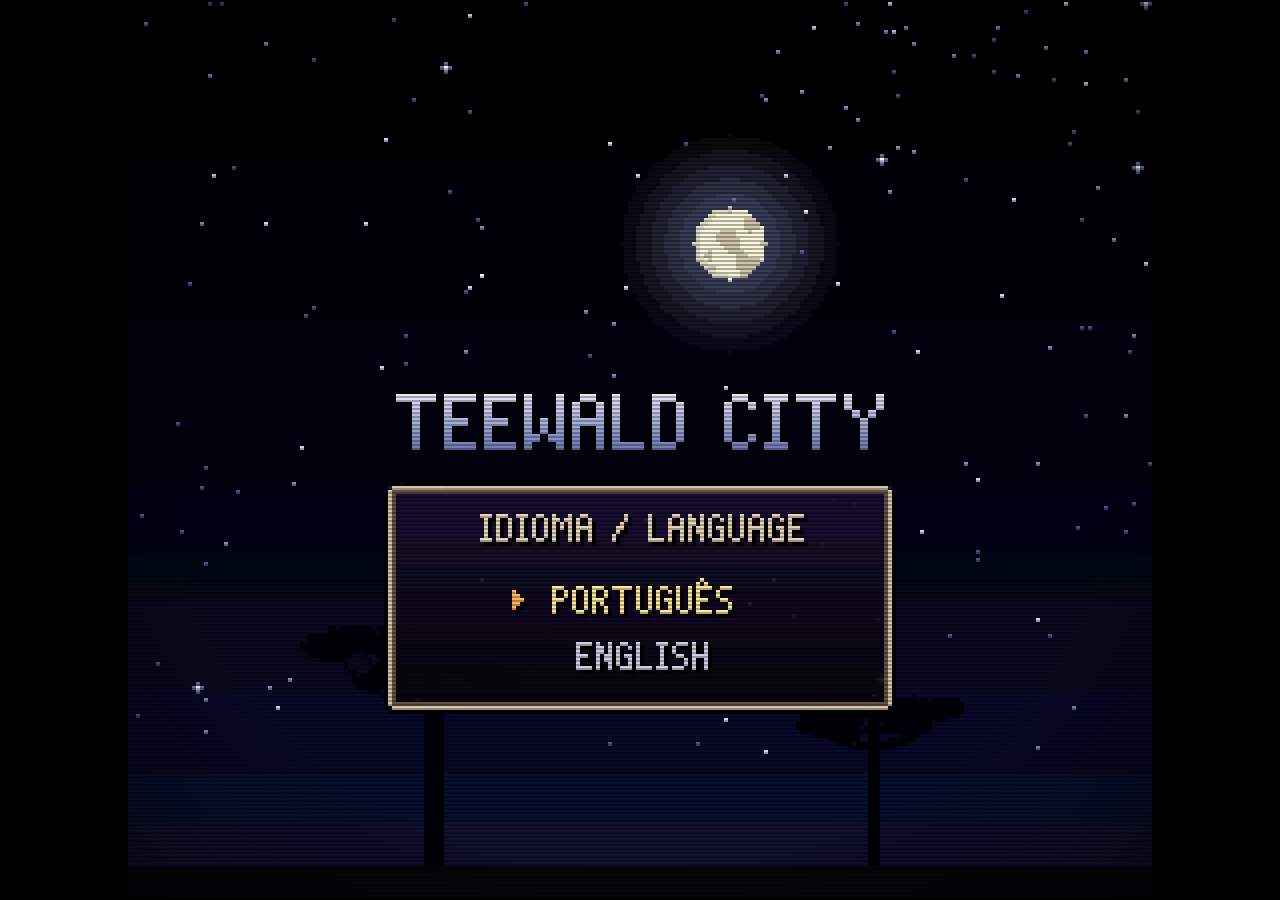
<file: index.html>
<!doctype html>
<html lang="pt-BR">
<head>
<meta charset="utf-8">
<meta name="viewport" content="width=device-width, initial-scale=1, maximum-scale=1, user-scalable=no, viewport-fit=cover">
<meta name="theme-color" content="#05060f">
<meta name="mobile-web-app-capable" content="yes">
<meta name="apple-mobile-web-app-capable" content="yes">
<meta name="apple-mobile-web-app-status-bar-style" content="black-translucent">
<meta name="apple-mobile-web-app-title" content="Teewald City">
<meta name="format-detection" content="telephone=no">
<link rel="manifest" href="manifest.webmanifest">
<title>Teewald City</title>
<meta name="description" content="Teewald City — um jogo de plataforma e ação em pixel art no estilo Super Nintendo, ambientado numa cidade de enxaimel no sul do Brasil.">
<link rel="icon" href="data:image/svg+xml,%3Csvg xmlns='http://www.w3.org/2000/svg' viewBox='0 0 16 16' shape-rendering='crispEdges'%3E%3Crect width='16' height='16' fill='%2305060f'/%3E%3Crect x='9' y='2' width='4' height='4' fill='%23e8e4c0'/%3E%3Crect x='7' y='7' width='2' height='8' fill='%233a2a20'/%3E%3Crect x='3' y='6' width='10' height='2' fill='%23183020'/%3E%3Crect x='2' y='5' width='3' height='2' fill='%23183020'/%3E%3Crect x='11' y='5' width='3' height='2' fill='%23183020'/%3E%3C/svg%3E">
<link rel="stylesheet" href="css/style.css">
</head>
<body>
<div id="stage">
  <div id="wrap">
    <canvas id="screen" width="256" height="224"></canvas>
    <div id="crt"></div>
  </div>
</div>

<!-- o controle virtual da tela de toque é montado por js/input.js -->

<svg width="0" height="0" style="position:absolute" aria-hidden="true" focusable="false">
  <filter id="chroma" x="0" y="0" width="100%" height="100%" color-interpolation-filters="sRGB">
    <feColorMatrix in="SourceGraphic" type="matrix" values="1 0 0 0 0  0 0 0 0 0  0 0 0 0 0  0 0 0 1 0" result="r"/>
    <feOffset in="r" dx="-1.6" dy="0" result="r2"/>
    <feColorMatrix in="SourceGraphic" type="matrix" values="0 0 0 0 0  0 1 0 0 0  0 0 0 0 0  0 0 0 1 0" result="g"/>
    <feColorMatrix in="SourceGraphic" type="matrix" values="0 0 0 0 0  0 0 0 0 0  0 0 1 0 0  0 0 0 1 0" result="b"/>
    <feOffset in="b" dx="1.6" dy="0" result="b2"/>
    <feBlend in="r2" in2="g" mode="screen" result="rg"/>
    <feBlend in="rg" in2="b2" mode="screen"/>
  </filter>
</svg>

<noscript>Teewald City precisa de JavaScript. / Teewald City requires JavaScript.</noscript>

<script src="js/core.js"></script>
<script src="js/gfx.js"></script>
<script src="js/font.js"></script>
<script src="js/lang.js"></script>
<script src="js/lang_ch4.js"></script>
<script src="js/lang_ch5.js"></script>
<script src="js/lang_ch6.js"></script>
<script src="js/lang_ch7.js"></script>
<script src="js/input.js"></script>
<script src="js/audio.js"></script>
<script src="js/music.js"></script>
<script src="js/music_ch4.js"></script>
<script src="js/music_ch5.js"></script>
<script src="js/music_ch6.js"></script>
<script src="js/music_ch7.js"></script>
<script src="js/fx.js"></script>
<script src="js/ui.js"></script>
<script src="js/art_env.js"></script>
<script src="js/art_chars.js"></script>
<script src="js/art_ch2.js"></script>
<script src="js/art_ch3.js"></script>
<script src="js/art_cast.js"></script>
<script src="js/art_ch4.js"></script>
<script src="js/art_ch5.js"></script>
<script src="js/art_ch6.js"></script>
<script src="js/art_ch7.js"></script>
<script src="js/art_cab.js"></script>
<script src="js/road.js"></script>
<script src="js/mode7.js"></script>
<script src="js/scenes/boot.js"></script>
<script src="js/scenes/title.js"></script>
<script src="js/scenes/intro.js"></script>
<script src="js/stage/entities.js"></script>
<script src="js/stage/player.js"></script>
<script src="js/stage/enemies.js"></script>
<script src="js/stage/enemies2.js"></script>
<script src="js/stage/enemies3.js"></script>
<script src="js/stage/enemies4.js"></script>
<script src="js/stage/enemies5.js"></script>
<script src="js/stage/enemies6.js"></script>
<script src="js/stage/enemies7.js"></script>
<script src="js/stage/level1.js"></script>
<script src="js/stage/level2.js"></script>
<script src="js/stage/level3.js"></script>
<script src="js/stage/level4.js"></script>
<script src="js/stage/level5.js"></script>
<script src="js/stage/level6.js"></script>
<script src="js/stage/level7.js"></script>
<script src="js/stage/stage.js"></script>
<script src="js/scenes/ending.js"></script>
<script src="js/scenes/chapter2.js"></script>
<script src="js/scenes/chapter3.js"></script>
<script src="js/scenes/chapter4.js"></script>
<script src="js/scenes/chapter5.js"></script>
<script src="js/scenes/chapter6.js"></script>
<script src="js/scenes/chapter7.js"></script>
<script src="js/scenes/debug.js"></script>
<script src="js/main.js"></script>
</body>
</html>
</file>
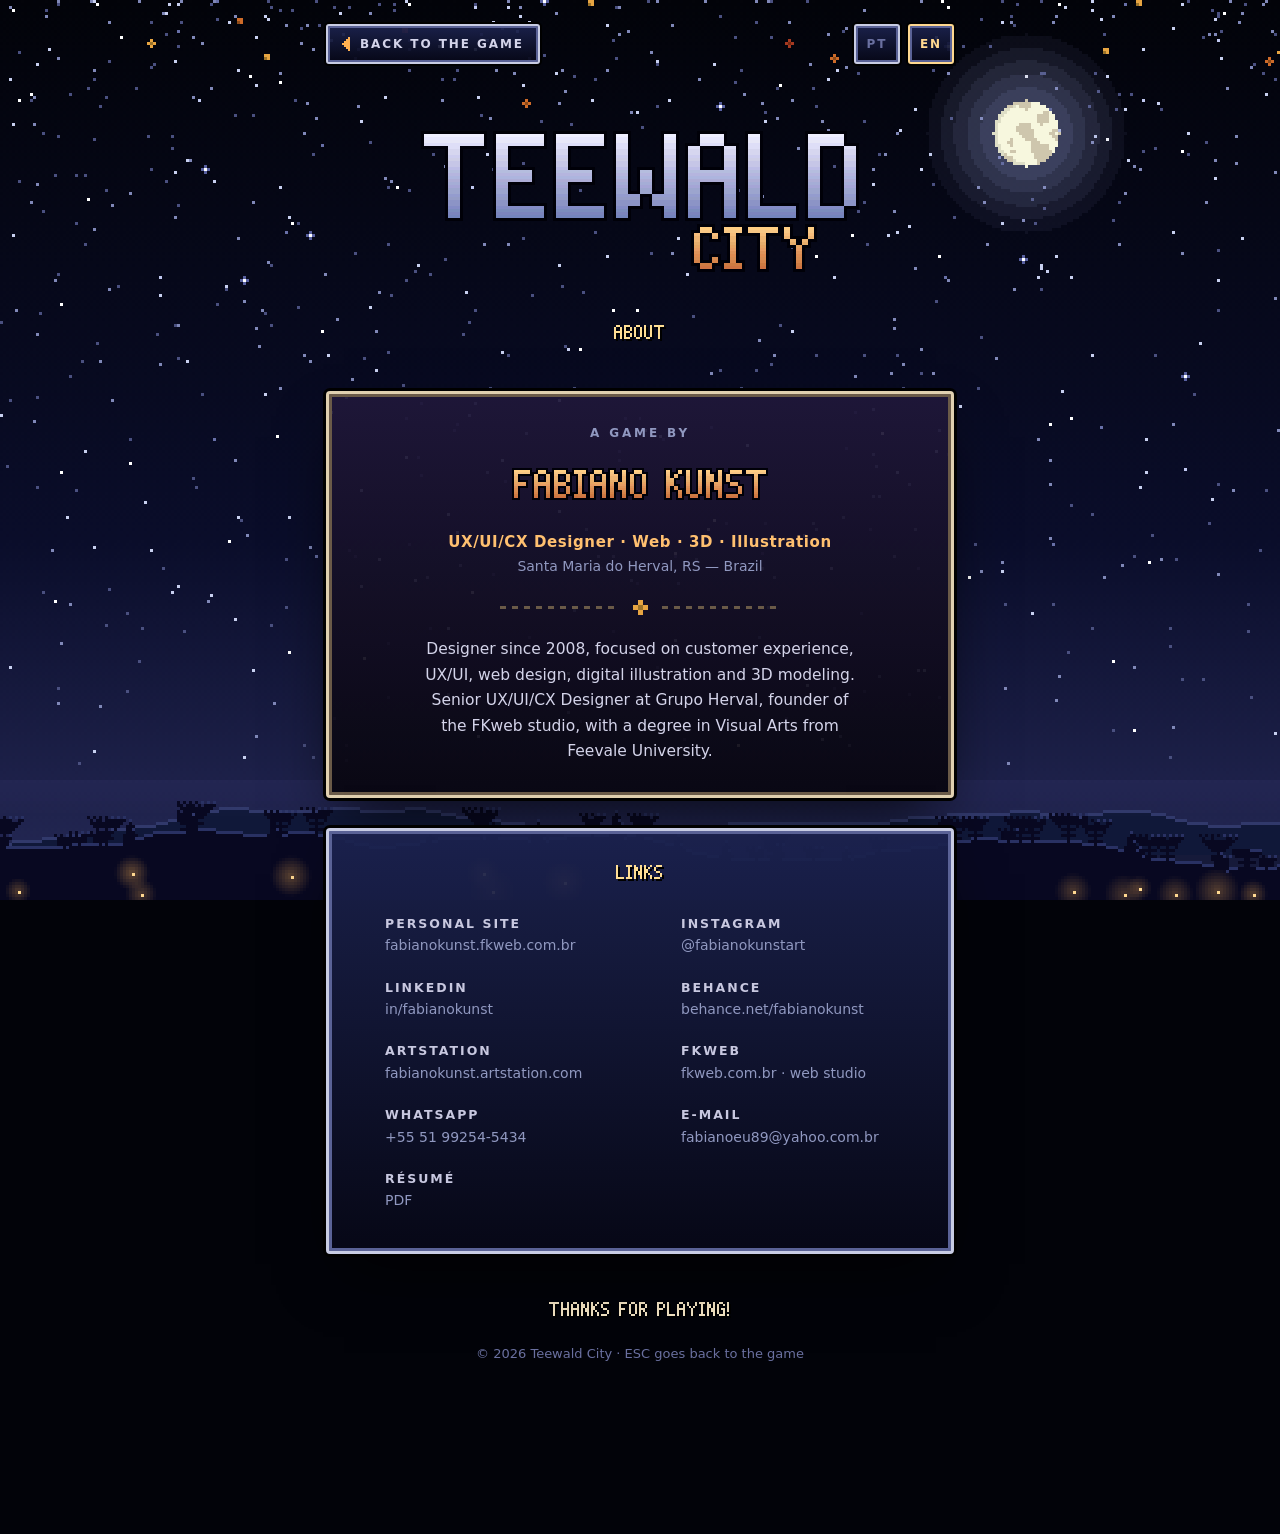
<file: sobre.html>
<!doctype html>
<html lang="pt-BR">
<head>
<meta charset="utf-8">
<meta name="viewport" content="width=device-width, initial-scale=1, viewport-fit=cover">
<meta name="theme-color" content="#05060f">
<meta name="color-scheme" content="dark">
<title>Sobre — Teewald City</title>
<meta name="description" content="Sobre Teewald City: créditos e links de Fabiano Kunst, autor do jogo.">
<link rel="icon" href="data:image/svg+xml,%3Csvg xmlns='http://www.w3.org/2000/svg' viewBox='0 0 16 16' shape-rendering='crispEdges'%3E%3Crect width='16' height='16' fill='%2305060f'/%3E%3Crect x='9' y='2' width='4' height='4' fill='%23e8e4c0'/%3E%3Crect x='7' y='7' width='2' height='8' fill='%233a2a20'/%3E%3Crect x='3' y='6' width='10' height='2' fill='%23183020'/%3E%3Crect x='2' y='5' width='3' height='2' fill='%23183020'/%3E%3Crect x='11' y='5' width='3' height='2' fill='%23183020'/%3E%3C/svg%3E">
<link rel="stylesheet" href="css/sobre.css">
</head>
<body>
<!-- céu, lua, serras e folhas: a mesma arte do jogo, desenhada por js/sobre.js -->
<canvas id="sky" aria-hidden="true"></canvas>

<div class="page">
  <nav class="top">
    <a class="btn back" href="index.html"><i class="cur" aria-hidden="true"></i><span data-t="back">Voltar ao jogo</span></a>
    <div class="lang" role="group" aria-label="Idioma / Language">
      <button type="button" class="btn" data-lang="pt" aria-pressed="true">PT</button>
      <button type="button" class="btn" data-lang="en" aria-pressed="false">EN</button>
    </div>
  </nav>

  <header class="hero">
    <div class="logo" role="img" aria-label="Teewald City"><span class="logo-txt">TEEWALD CITY</span></div>
    <p class="kicker"><span class="pix" data-pix="kicker" data-col="#ffd890">SOBRE</span></p>
  </header>

  <main>
    <section class="box author">
      <p class="eyebrow" data-t="by">Jogo desenvolvido por</p>
      <h1 class="name"><span class="pix" data-big="FABIANO KUNST">Fabiano Kunst</span></h1>
      <p class="role" data-t="role">UX/UI/CX Designer · Web · 3D · Ilustração</p>
      <p class="place" data-t="place">Santa Maria do Herval, RS — Brasil</p>
      <div class="orn" aria-hidden="true"><i data-leaf="0"></i></div>
      <p class="bio" data-t="bio">Designer desde 2008, com foco em experiência do cliente, UX/UI, web design, ilustração digital e modelagem 3D. É UX/UI/CX Designer Sênior no Grupo Herval, fundador da agência FKweb e bacharel em Artes Visuais pela Feevale.</p>
    </section>

    <section class="box box-dialog links" aria-labelledby="links-h">
      <h2 id="links-h"><span class="pix" data-pix="links" data-col="#ffd890">LINKS</span></h2>
      <ul class="menu">
        <li><a href="https://fabianokunst.fkweb.com.br/" target="_blank" rel="noopener"><i class="cur" aria-hidden="true"></i><span class="n" data-t="site">Site pessoal</span><span class="h">fabianokunst.fkweb.com.br</span></a></li>
        <li><a href="https://www.instagram.com/fabianokunstart/" target="_blank" rel="noopener"><i class="cur" aria-hidden="true"></i><span class="n">Instagram</span><span class="h">@fabianokunstart</span></a></li>
        <li><a href="https://www.linkedin.com/in/fabianokunst/" target="_blank" rel="noopener"><i class="cur" aria-hidden="true"></i><span class="n">LinkedIn</span><span class="h">in/fabianokunst</span></a></li>
        <li><a href="https://www.behance.net/fabianokunst" target="_blank" rel="noopener"><i class="cur" aria-hidden="true"></i><span class="n">Behance</span><span class="h">behance.net/fabianokunst</span></a></li>
        <li><a href="https://fabianokunst.artstation.com/" target="_blank" rel="noopener"><i class="cur" aria-hidden="true"></i><span class="n">ArtStation</span><span class="h">fabianokunst.artstation.com</span></a></li>
        <li><a href="https://fkweb.com.br/" target="_blank" rel="noopener"><i class="cur" aria-hidden="true"></i><span class="n">FKweb</span><span class="h" data-t="fkweb">fkweb.com.br · agência de sites</span></a></li>
        <li><a href="https://wa.me/5551992545434" target="_blank" rel="noopener"><i class="cur" aria-hidden="true"></i><span class="n">WhatsApp</span><span class="h">+55 51 99254-5434</span></a></li>
        <li><a href="mailto:fabianoeu89@yahoo.com.br"><i class="cur" aria-hidden="true"></i><span class="n" data-t="mail">E-mail</span><span class="h">fabianoeu89@yahoo.com.br</span></a></li>
        <li><a href="https://fabianokunst.fkweb.com.br/files/fabiano_kunst_resume.pdf" target="_blank" rel="noopener"><i class="cur" aria-hidden="true"></i><span class="n" data-t="cv">Currículo</span><span class="h">PDF</span></a></li>
      </ul>
    </section>
  </main>

  <footer class="end">
    <p><span class="pix" data-pix="thanks" data-col="#f0e0c0">OBRIGADO POR JOGAR!</span></p>
    <p class="copy">© 2026 Teewald City<span class="hint"> · <span data-t="hint">ESC volta ao jogo</span></span></p>
  </footer>
</div>

<script src="js/core.js"></script>
<script src="js/gfx.js"></script>
<script src="js/font.js"></script>
<script src="js/ui.js"></script>
<script src="js/art_env.js"></script>
<script src="js/sobre.js"></script>
</body>
</html>
</file>
<file: css/style.css>
* { box-sizing: border-box; margin: 0; padding: 0; }

html, body {
  width: 100%;
  height: 100%;
  background: #000;
  overflow: hidden;
  overscroll-behavior: none;
  touch-action: none;
  -webkit-user-select: none;
  user-select: none;
  -webkit-touch-callout: none;
  -webkit-tap-highlight-color: transparent;
  -webkit-text-size-adjust: 100%;
}

#stage {
  position: fixed;
  inset: 0;
}

#wrap {
  position: absolute;
  left: 0;
  top: 0;
  line-height: 0;
}

#screen {
  display: block;
  width: 100%;
  height: 100%;
  image-rendering: pixelated;
  image-rendering: crisp-edges;
  background: #000;
}

#screen.chroma { filter: url(#chroma); }

#crt {
  position: absolute;
  inset: 0;
  pointer-events: none;
  display: none;
}

#crt.on {
  display: block;
  background-image:
    radial-gradient(ellipse at center, rgba(0,0,0,0) 62%, rgba(0,0,0,0.42) 100%),
    linear-gradient(to bottom, rgba(0,0,0,0) 0%, rgba(0,0,0,0) 55%, rgba(0,0,0,0.30) 56%, rgba(0,0,0,0.30) 100%);
  background-repeat: no-repeat, repeat;
  background-size: 100% 100%, 100% 4px;
}

/* lê as margens seguras do aparelho (entalhe, barra de gestos) */
#safe-probe {
  position: fixed;
  left: 0;
  top: 0;
  width: 0;
  height: 0;
  visibility: hidden;
  pointer-events: none;
  padding: env(safe-area-inset-top, 0px) env(safe-area-inset-right, 0px) env(safe-area-inset-bottom, 0px) env(safe-area-inset-left, 0px);
}

/* ---------- controle virtual (toque) ----------
   Tudo aqui é só visual: o toque é tratado em js/input.js por geometria,
   com áreas de acerto maiores que os desenhos. Posições e --D vêm do JS. */
#touch {
  --D: 128px;
  position: fixed;
  inset: 0;
  pointer-events: none;
  display: none;
  z-index: 5;
}
#touch.on { display: block; }
#touch canvas { display: block; image-rendering: pixelated; image-rendering: crisp-edges; }

/* corpo do controle (só no modo retrato, abaixo da tela) */
#touch .t-body {
  position: absolute;
  left: 0;
  right: 0;
  bottom: 0;
  display: none;
  background:
    radial-gradient(ellipse 120% 60% at 50% 0%, rgba(80, 90, 160, 0.10), rgba(0, 0, 0, 0) 70%),
    linear-gradient(180deg, #13141d 0%, #0c0d14 55%, #08080d 100%);
  border-top: 1px solid #232536;
  box-shadow: inset 0 1px 0 rgba(255, 255, 255, 0.04);
}
#touch.portrait .t-body { display: block; }
#touch .t-brand {
  position: absolute;
  display: none;
  transform: translate(-50%, -50%);
}
#touch.portrait .t-brand { display: block; }

/* direcional */
#touch .t-pad {
  position: absolute;
  width: var(--D);
  height: var(--D);
}
#touch .t-well {
  position: absolute;
  inset: -4%;
  border-radius: 50%;
  background: radial-gradient(circle, #06060a 0%, #0a0a11 64%, #12131c 72%, rgba(18, 19, 28, 0) 73%);
  box-shadow: inset 0 3px 8px rgba(0, 0, 0, 0.9), 0 1px 0 rgba(255, 255, 255, 0.05);
}
#touch .t-cross {
  position: absolute;
  inset: 9%;
  transition: transform 40ms linear;
}
#touch .t-arm, #touch .t-hub {
  position: absolute;
  background: linear-gradient(180deg, #3a3b49 0%, #262732 100%);
  box-shadow: 0 3px 0 #0b0b10, inset 0 1px 0 rgba(255, 255, 255, 0.12);
}
#touch .t-u { left: 33%; width: 34%; top: 0; height: 37%; border-radius: 5px 5px 0 0; }
#touch .t-d { left: 33%; width: 34%; bottom: 0; height: 37%; border-radius: 0 0 5px 5px; }
#touch .t-l { top: 33%; height: 34%; left: 0; width: 37%; border-radius: 5px 0 0 5px; }
#touch .t-r { top: 33%; height: 34%; right: 0; width: 37%; border-radius: 0 5px 5px 0; }
#touch .t-hub { left: 32%; top: 32%; width: 36%; height: 36%; box-shadow: none; }
#touch .t-hub::after {
  content: '';
  position: absolute;
  inset: 22%;
  border-radius: 50%;
  background: radial-gradient(circle at 50% 40%, #1a1a22 0%, #2c2d39 100%);
}
#touch .t-arm::after {
  content: '';
  position: absolute;
  left: 50%;
  top: 50%;
  width: 0;
  height: 0;
  border: calc(var(--D) * 0.042) solid transparent;
  opacity: 0.85;
}
#touch .t-u::after { border-bottom: calc(var(--D) * 0.05) solid #6a6d86; border-top-width: 0; transform: translate(-50%, -70%); }
#touch .t-d::after { border-top: calc(var(--D) * 0.05) solid #6a6d86; border-bottom-width: 0; transform: translate(-50%, -30%); }
#touch .t-l::after { border-right: calc(var(--D) * 0.05) solid #6a6d86; border-left-width: 0; transform: translate(-70%, -50%); }
#touch .t-r::after { border-left: calc(var(--D) * 0.05) solid #6a6d86; border-right-width: 0; transform: translate(-30%, -50%); }
#touch .t-pad.u .t-u, #touch .t-pad.d .t-d, #touch .t-pad.l .t-l, #touch .t-pad.r .t-r {
  background: linear-gradient(180deg, #55576e 0%, #3c3d52 100%);
}
#touch .t-pad.u .t-u::after { border-bottom-color: #ffd890; }
#touch .t-pad.d .t-d::after { border-top-color: #ffd890; }
#touch .t-pad.l .t-l::after { border-right-color: #ffd890; }
#touch .t-pad.r .t-r::after { border-left-color: #ffd890; }

/* botões de ação (cores do controle de 16 bits) */
#touch .t-btn {
  position: absolute;
  width: calc(var(--D) * 0.44);
  height: calc(var(--D) * 0.44);
  --base: #888; --hi: #ccc; --lo: #444; --sh: #222;
}
#touch .t-btn.jump    { --base: #b8323a; --hi: #ff8a7c; --lo: #5e1018; --sh: #2c060a; }
#touch .t-btn.attack  { --base: #d49c1e; --hi: #ffe696; --lo: #6e4806; --sh: #302004; }
#touch .t-btn.special { --base: #2c8a4c; --hi: #92e8a8; --lo: #124226; --sh: #071c10; }
#touch .t-btn::before {
  content: '';
  position: absolute;
  inset: -9%;
  border-radius: 50%;
  background: #07070b;
  box-shadow: inset 0 2px 6px rgba(0, 0, 0, 0.95), 0 1px 0 rgba(255, 255, 255, 0.05);
}
#touch .t-cap {
  position: absolute;
  inset: 0;
  border-radius: 50%;
  display: flex;
  align-items: center;
  justify-content: center;
  background: radial-gradient(circle at 36% 30%, var(--hi) 0%, var(--base) 42%, var(--lo) 100%);
  box-shadow: 0 4px 0 var(--sh), 0 6px 10px rgba(0, 0, 0, 0.55), inset 0 -3px 4px rgba(0, 0, 0, 0.22);
  transition: transform 40ms linear, box-shadow 40ms linear, filter 40ms linear;
}
#touch .t-btn.on .t-cap {
  transform: translateY(3px);
  box-shadow: 0 1px 0 var(--sh), 0 2px 4px rgba(0, 0, 0, 0.5), inset 0 2px 5px rgba(0, 0, 0, 0.3);
  filter: brightness(1.25);
}
#touch .t-lbl {
  position: absolute;
  left: 50%;
  top: 100%;
  transform: translate(-50%, calc(var(--D) * 0.05));
}

/* botões pequenos: START, som, tela cheia */
#touch .t-pill {
  position: absolute;
  display: flex;
  align-items: center;
  justify-content: center;
  border-radius: 999px;
  background: linear-gradient(180deg, #2e3040 0%, #1c1d28 100%);
  box-shadow: 0 2px 0 #07070b, 0 3px 6px rgba(0, 0, 0, 0.5), inset 0 1px 0 rgba(255, 255, 255, 0.09);
  transition: transform 40ms linear, filter 40ms linear;
}
#touch .t-pill.on { transform: translateY(2px); filter: brightness(1.5); }
#touch .t-pill.hide { display: none; }

/* sobre a imagem do jogo: mais transparente e sem os rebaixos */
#touch .over { opacity: 0.5; }
#touch .over.on, #touch .t-pad.over.u, #touch .t-pad.over.d, #touch .t-pad.over.l, #touch .t-pad.over.r { opacity: 0.8; }
#touch .t-pad.over .t-well, #touch .t-btn.over::before { display: none; }
</file>
<file: css/sobre.css>
/* Teewald City — página "Sobre". Cores tiradas da tela-título e das janelas do jogo (js/ui.js). */
:root {
  --night0: #020309;
  --night1: #0a0d2a;
  --night2: #262a58;
  --ink: #d4d4ea;
  --muted: #9098c0;
  --dim: #6a70a0;
  --gold: #ffd890;
  --sel: #ffe090;
  --amber: #ffb050;
  --key: #ffc070;
  --px: 3px;          /* um "pixel" das bordas das janelas */
  --s: 3;             /* escala dos textos na fonte do jogo */
}

* { box-sizing: border-box; margin: 0; padding: 0; }

html { background: var(--night0); }

body {
  min-height: 100vh;
  color: var(--ink);
  font: 400 16px/1.65 "Segoe UI", system-ui, -apple-system, Roboto, "Helvetica Neue", Arial, sans-serif;
  background: linear-gradient(var(--night0), var(--night1) 55%, var(--night2)) fixed;
  -webkit-font-smoothing: antialiased;
  -webkit-text-size-adjust: 100%;
}

#sky {
  position: fixed;
  inset: 0;
  width: 100%;
  height: 100%;
  image-rendering: pixelated;
  image-rendering: crisp-edges;
  pointer-events: none;
}

.page {
  position: relative;
  max-width: 660px;
  margin: 0 auto;
  padding: max(16px, env(safe-area-inset-top)) max(16px, env(safe-area-inset-right)) calc(170px + env(safe-area-inset-bottom)) max(16px, env(safe-area-inset-left));
}

/* ---------- textos na fonte do jogo (canvas ampliado sem suavizar) ---------- */
.pix { display: inline-block; line-height: 0; }
.pix canvas, .logo canvas, .orn canvas {
  display: block;
  image-rendering: pixelated;
  image-rendering: crisp-edges;
}
.pix canvas { width: calc(var(--w) * var(--s) * 1px); max-width: 100%; height: auto; }

/* ---------- botões no estilo das janelas ---------- */
.top {
  display: flex;
  align-items: center;
  justify-content: space-between;
  gap: 12px;
  padding-top: 8px;
}

.btn {
  display: inline-flex;
  align-items: center;
  gap: 10px;
  min-height: 40px;
  padding: 6px 14px;
  font-family: inherit;
  font-size: 12px;
  font-weight: 700;
  line-height: 1;
  letter-spacing: 0.16em;
  text-transform: uppercase;
  color: var(--ink);
  text-decoration: none;
  cursor: pointer;
  background: linear-gradient(rgba(28, 35, 80, 0.92), rgba(7, 8, 24, 0.92));
  border: 2px solid #c8cce4;
  border-radius: 3px;
  box-shadow: 0 0 0 2px #000, inset 0 0 0 2px #5a6296;
}
.btn:hover, .btn:focus-visible { color: var(--sel); border-color: var(--gold); }
.btn:focus-visible { outline: 2px solid var(--amber); outline-offset: 4px; }
.back .cur { transform: scaleX(-1); }

.lang { display: flex; gap: 8px; }
.lang .btn { min-width: 46px; justify-content: center; padding: 6px 10px; color: var(--dim); }
.lang .btn[aria-pressed="true"] { color: var(--gold); border-color: var(--gold); }

/* o "▶" dos menus do jogo, em degraus de pixel */
.cur {
  display: inline-block;
  flex: none;
  width: 8px;
  height: 14px;
  background: var(--amber);
  clip-path: polygon(0 0, 25% 0, 25% 14.28%, 50% 14.28%, 50% 28.57%, 75% 28.57%, 75% 42.86%, 100% 42.86%, 100% 57.14%, 75% 57.14%, 75% 71.43%, 50% 71.43%, 50% 85.71%, 25% 85.71%, 25% 100%, 0 100%);
}

/* ---------- topo: logotipo da tela-título ---------- */
.hero { text-align: center; padding: 40px 0 8px; }
.logo { display: flex; justify-content: center; }
.logo canvas { width: min(100%, calc(var(--w) * 3px)); height: auto; }
.logo-txt { font-weight: 800; font-size: 40px; letter-spacing: 0.08em; color: #f4f0ff; }   /* sem JavaScript */
.kicker { margin-top: 22px; --s: 2; }
.kicker .pix { letter-spacing: 0; }

/* ---------- janelas (mesmo desenho de TC.ui.box: preto, claro, escuro) ---------- */
.box {
  position: relative;
  margin-top: 30px;
  padding: 30px 26px;
  background: linear-gradient(rgba(32, 24, 58, 0.93), rgba(8, 6, 15, 0.93));
  border: var(--px) solid #e0d0b0;
  border-radius: 4px;
  box-shadow: 0 0 0 var(--px) #000, inset 0 0 0 var(--px) #6a5a48, 0 28px 60px -18px rgba(0, 0, 0, 0.8);
}
.box-dialog {
  background: linear-gradient(rgba(28, 35, 80, 0.93), rgba(7, 8, 24, 0.93));
  border-color: #c8cce4;
  box-shadow: 0 0 0 var(--px) #000, inset 0 0 0 var(--px) #5a6296, 0 28px 60px -18px rgba(0, 0, 0, 0.8);
}

.author { text-align: center; }
.eyebrow {
  font-size: 12px;
  font-weight: 600;
  letter-spacing: 0.24em;
  text-transform: uppercase;
  color: var(--muted);
}
.name { margin: 14px 0 12px; line-height: 0; font-size: 34px; color: var(--gold); }
.name .pix { --s: 2; }
.role { font-weight: 600; font-size: 15px; letter-spacing: 0.04em; color: var(--key); }
.place { font-size: 14px; color: var(--muted); }

.orn {
  display: flex;
  align-items: center;
  gap: 14px;
  max-width: 280px;
  margin: 22px auto;
}
.orn::before, .orn::after {
  content: "";
  flex: 1;
  height: 3px;
  background: repeating-linear-gradient(90deg, #6a5a48 0 6px, transparent 6px 12px);
}
.orn i { display: block; }
.orn canvas { width: 15px; height: auto; }

.bio {
  max-width: 48ch;
  margin: 0 auto;
  font-size: 15.5px;
  color: var(--ink);
  text-wrap: pretty;
}

/* ---------- links como um menu do jogo ---------- */
.links h2 { line-height: 0; text-align: center; --s: 2; }
.menu {
  list-style: none;
  display: grid;
  grid-template-columns: 1fr;
  gap: 2px 22px;
  margin-top: 20px;
}
@media (min-width: 600px) {
  .menu { grid-template-columns: 1fr 1fr; }
}
.menu a {
  position: relative;
  display: grid;
  grid-template-columns: 8px 1fr;
  column-gap: 12px;
  align-items: baseline;
  padding: 9px 10px;
  color: inherit;
  text-decoration: none;
  border-radius: 3px;
}
.menu .cur { grid-row: 1 / span 2; align-self: center; visibility: hidden; }
.menu .n {
  font-size: 12.5px;
  font-weight: 700;
  letter-spacing: 0.16em;
  text-transform: uppercase;
  color: #c8c8e0;
}
.menu .h { grid-column: 2; font-size: 14px; color: var(--muted); overflow-wrap: anywhere; }
.menu a:hover, .menu a:focus-visible { background: rgba(255, 216, 144, 0.07); }
.menu a:hover .n, .menu a:focus-visible .n { color: var(--sel); }
.menu a:hover .h, .menu a:focus-visible .h { color: #c8cce4; }
.menu a:hover .cur, .menu a:focus-visible .cur { visibility: visible; animation: bob 0.27s steps(1) infinite alternate; }
.menu a:focus-visible { outline: 2px solid var(--amber); outline-offset: -2px; }
@keyframes bob { to { transform: translateX(-2px); } }

/* ---------- rodapé ---------- */
.end { margin-top: 44px; text-align: center; --s: 2; }
.end .pix canvas { margin: 0 auto; }
.copy { margin-top: 12px; font-size: 13px; color: var(--dim); }
@media (hover: none) { .hint { display: none; } }

@media (max-width: 420px) {
  .box { padding: 26px 16px; }
  .btn { letter-spacing: 0.1em; padding: 6px 12px; }
}

@media (prefers-reduced-motion: reduce) {
  .menu a:hover .cur, .menu a:focus-visible .cur { animation: none; }
}
</file>
